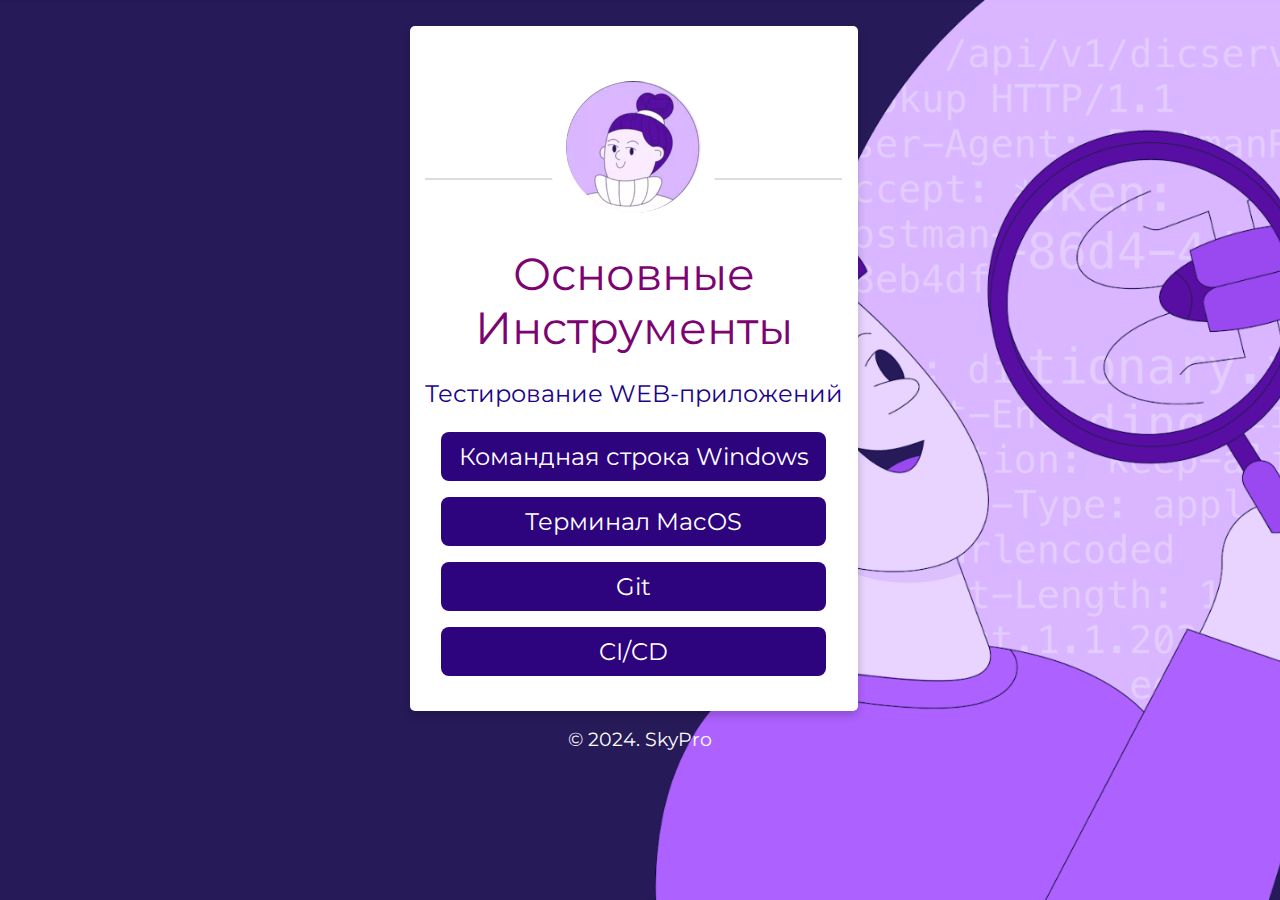
<file: skypro_final_task-main/skypro_final_task-main/index.html>
<!DOCTYPE html>
<html>
   <head>
      <title>Portal for QA</title>
      <link rel="stylesheet" type="text/css" href="css/style.css">
      <link rel="stylesheet" type="text/css" href="css/font-awesome.css">
      <link rel="shortcut icon" href="img/fav.ico" type="image/x-icon">
      <link href="https://fonts.googleapis.com/css?family=Montserrat:700" rel="stylesheet">
      <meta charset="utf-8">
      <meta name="viewport" content="width=device-width, initial-scale=1">
   </head>
   <body>
      <!--Card-->
      <div class="card animated fadeIn"><center>
         <img class="center animated rollIn" src="img/ava.png" alt="avatar"></center>
         <hr>
         <div class="name">
            Основные инcтрументы
         </div>
         <p class="subtitle">Тестирование WEB-приложений</p>
         <p align="center">
            <a href="html/cmd.html" class="button-style">Командная строка Windows</a>
         </p>
         <p align="center">
            <a href="html/mac.html" class="button-style">Терминал MacOS</a>
         </p>
          <p align="center">
            <a href="html/git.html" class="button-style">Git</a>
         </p>
         <p align="center">
            <a href="html/CI-CD.html" class="button-style">CI/CD</a>
         </p>
         <p> <br>
         </p>
      </div>
      <!--footer-->
      <footer class="animated fadeIn">
         &copy; 2024. SkyPro
      </footer>
   </body>
</html>
</file>
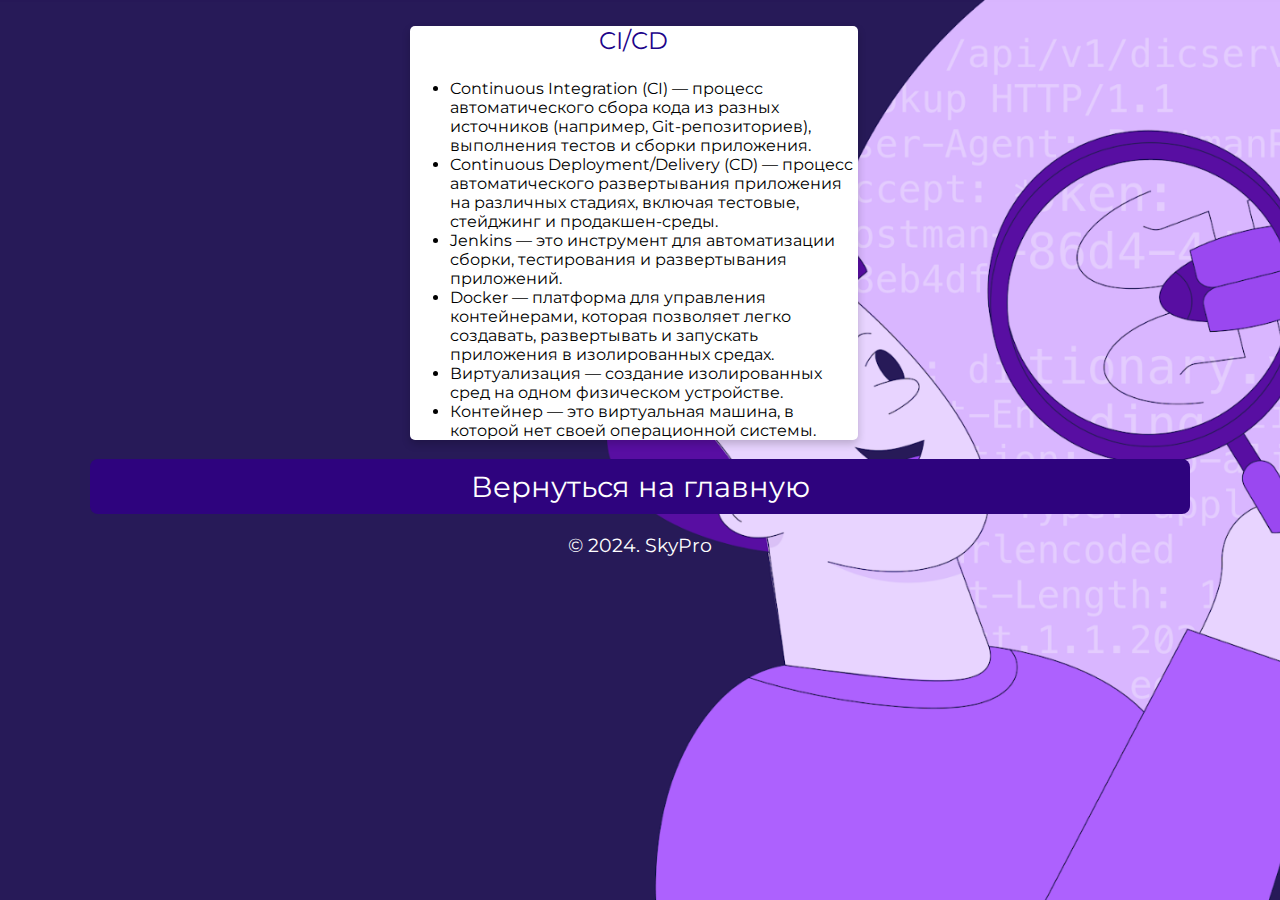
<file: skypro_final_task-main/skypro_final_task-main/html/CI-CD.html>
<!DOCTYPE html>
<html>
   <head>
      <title>Ci/CD</title>
      <link rel="stylesheet" type="text/css" href="../css/style.css">
      <link rel="stylesheet" type="text/css" href="../css/font-awesome.css">
      <link rel="shortcut icon" href="../img/fav.ico" type="image/x-icon">
      <link href="https://fonts.googleapis.com/css?family=Montserrat:700" rel="stylesheet">
      <meta charset="utf-8">
      <meta name="viewport" content="width=device-width, initial-scale=1">
   </head>
   <body>
      <!--Card-->
      <div class="card">
         <p class="subtitle">CI/CD</p>
          <ul>
            <li>Continuous Integration (CI) — процесс автоматического сбора кода из разных источников (например, Git-репозиториев), выполнения тестов и сборки приложения.</li>
            <li>Continuous Deployment/Delivery (CD) — процесс автоматического развертывания приложения на различных стадиях, включая тестовые, стейджинг и продакшен-среды.</li>
            <li>Jenkins — это инструмент для автоматизации сборки, тестирования и развертывания приложений.</li>
            <li>Docker — платформа для управления контейнерами, которая позволяет легко создавать, развертывать и запускать приложения в изолированных средах.</li>
            <li>Виртуализация — создание изолированных сред на одном физическом устройстве.</li>
            <li>Контейнер — это виртуальная машина, в которой нет своей операционной системы.</li>
         </ul>
      </div>
      <!--footer-->
      <footer class="animated fadeIn">
         <p align="center">
            <a href="../index.html"class="button-style">Вернуться на главную</a>
         </p>
         &copy; 2024. SkyPro
      </footer>
   </body>
</html>
</file>
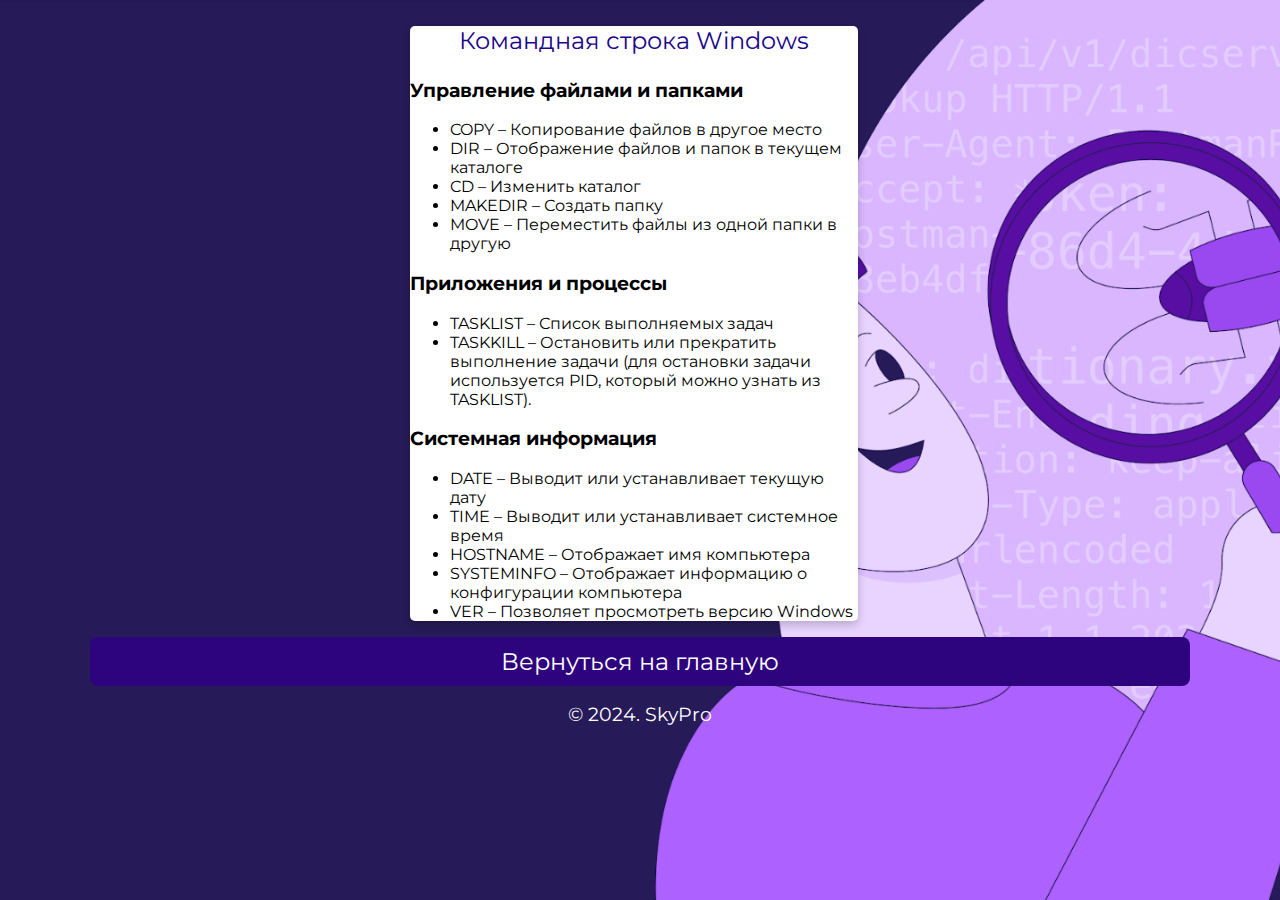
<file: skypro_final_task-main/skypro_final_task-main/html/cmd.html>
<!DOCTYPE html>
<html>
   <head>
      <title>Командная строка Windows</title>
      <link rel="stylesheet" type="text/css" href="../css/style.css">
      <link rel="stylesheet" type="text/css" href="../css/font-awesome.css">
      <link rel="shortcut icon" href="../img/fav.ico" type="image/x-icon">
      <link href="https://fonts.googleapis.com/css?family=Montserrat:700" rel="stylesheet">
      <meta charset="utf-8">
      <meta name="viewport" content="width=device-width, initial-scale=1">
   </head>
   <body>
      <!--Card-->
      <div class="card animated fadeIn">
         <p class="subtitle">Командная строка Windows</p>
         <h3 id="rt-0"> Управление файлами и папками</h3>
         <ul>
            <li>COPY – Копирование файлов в другое место</li>
            <li>DIR – Отображение файлов и папок в текущем каталоге</li>
            <li>CD – Изменить каталог</li>
            <li>MAKEDIR – Создать папку</li>
            <li>MOVE – Переместить файлы из одной папки в другую</li>
         </ul>
         <h3 id="rt-1">Приложения и процессы</h3>
         <ul>
            <li>TASKLIST – Список выполняемых задач</li>
            <li>TASKKILL – Остановить или прекратить выполнение задачи (для остановки задачи используется PID, который можно узнать из TASKLIST).</li>
         </ul>
         <h3 id="rt-3">Системная информация</h3>
         <ul>
            <li>DATE – Выводит или устанавливает текущую дату</li>
            <li>TIME – Выводит или устанавливает системное время </li>
            <li>HOSTNAME – Отображает имя компьютера</li>
            <li>SYSTEMINFO – Отображает информацию о конфигурации компьютера</li>
            <li>VER – Позволяет просмотреть версию Windows</li>
         </ul>
      </div>
      <!--footer-->
      <p align="center">
         <a href="../index.html"class="button-style">Вернуться на главную</a>
      </p>
      <footer class="animated fadeIn">
         &copy; 2024. SkyPro
      </footer>
   </body>
</html>
</file>
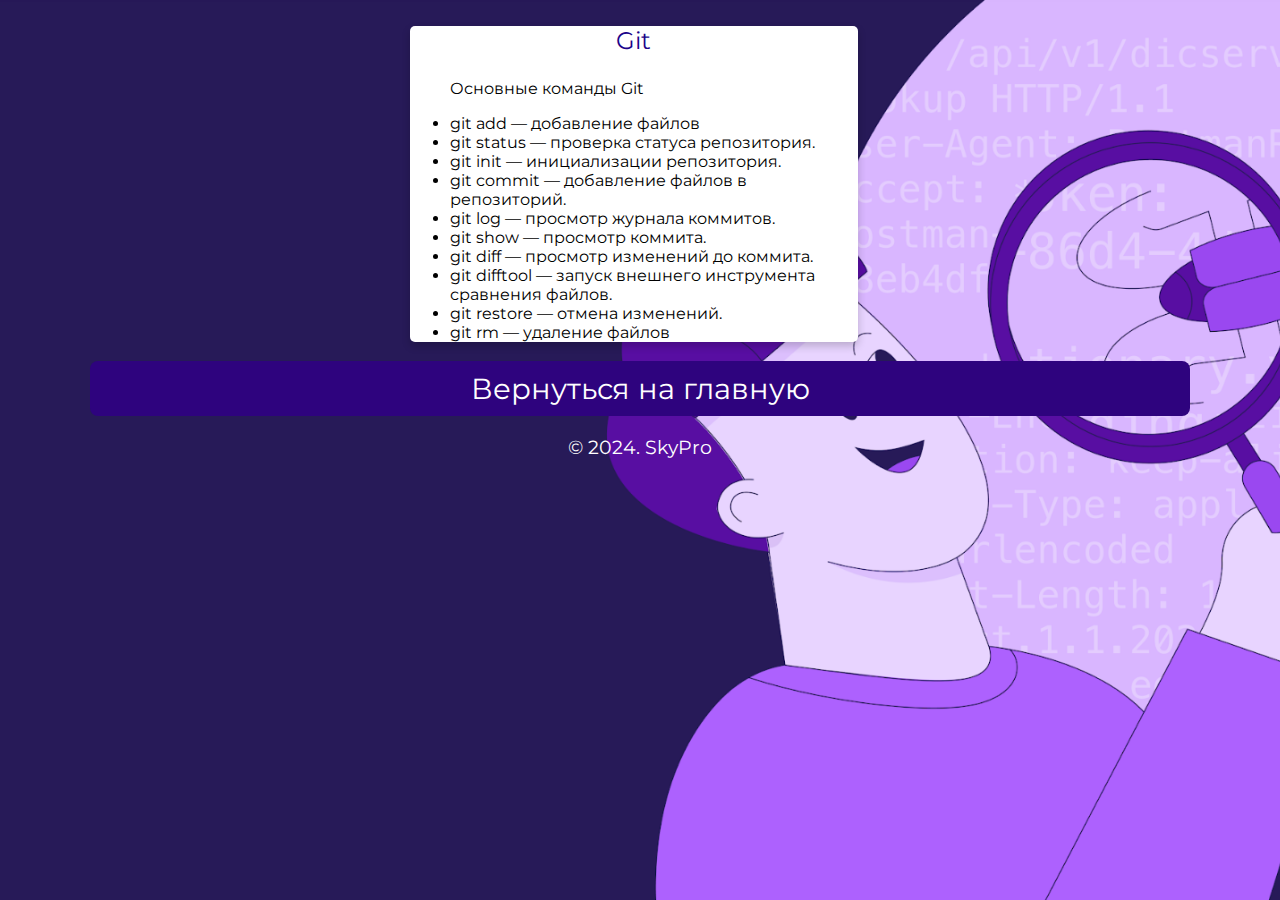
<file: skypro_final_task-main/skypro_final_task-main/html/git.html>
<!DOCTYPE html>
<html>
   <head>
      <title>Git - всему голова!</title>
      <link rel="stylesheet" type="text/css" href="../css/style.css">
      <link rel="stylesheet" type="text/css" href="../css/font-awesome.css">
      <link rel="shortcut icon" href="../img/fav.ico" type="image/x-icon">
      <link href="https://fonts.googleapis.com/css?family=Montserrat:700" rel="stylesheet">
      <meta charset="utf-8">
      <meta name="viewport" content="width=device-width, initial-scale=1">
   </head>
   <body>
      <!--Card-->
      <div class="card">
         <p class="subtitle">Git</p>
          <ul>
           <p> Основные команды Git</p>
            <li>git add — добавление файлов</li>
            <li>git status — проверка статуса репозитория.</li>
            <li>git init — инициализации репозитория.</li>
            <li>git commit — добавление файлов в репозиторий.</li>
            <li>git log — просмотр журнала коммитов. </li>
            <li>git show — просмотр коммита. </li>
            <li>git diff — просмотр изменений до коммита. </li>
            <li>git difftool — запуск внешнего инструмента сравнения файлов. </li>
            <li>git restore — отмена изменений. </li>
            <li>git rm — удаление файлов  </li>
         </ul>
      </div>
      <!--footer-->
      <footer class="animated fadeIn">
         <p align="center">
            <a href="../index.html"class="button-style">Вернуться на главную</a>
         </p>
         &copy; 2024. SkyPro
      </footer>
   </body>
</html>
</file>
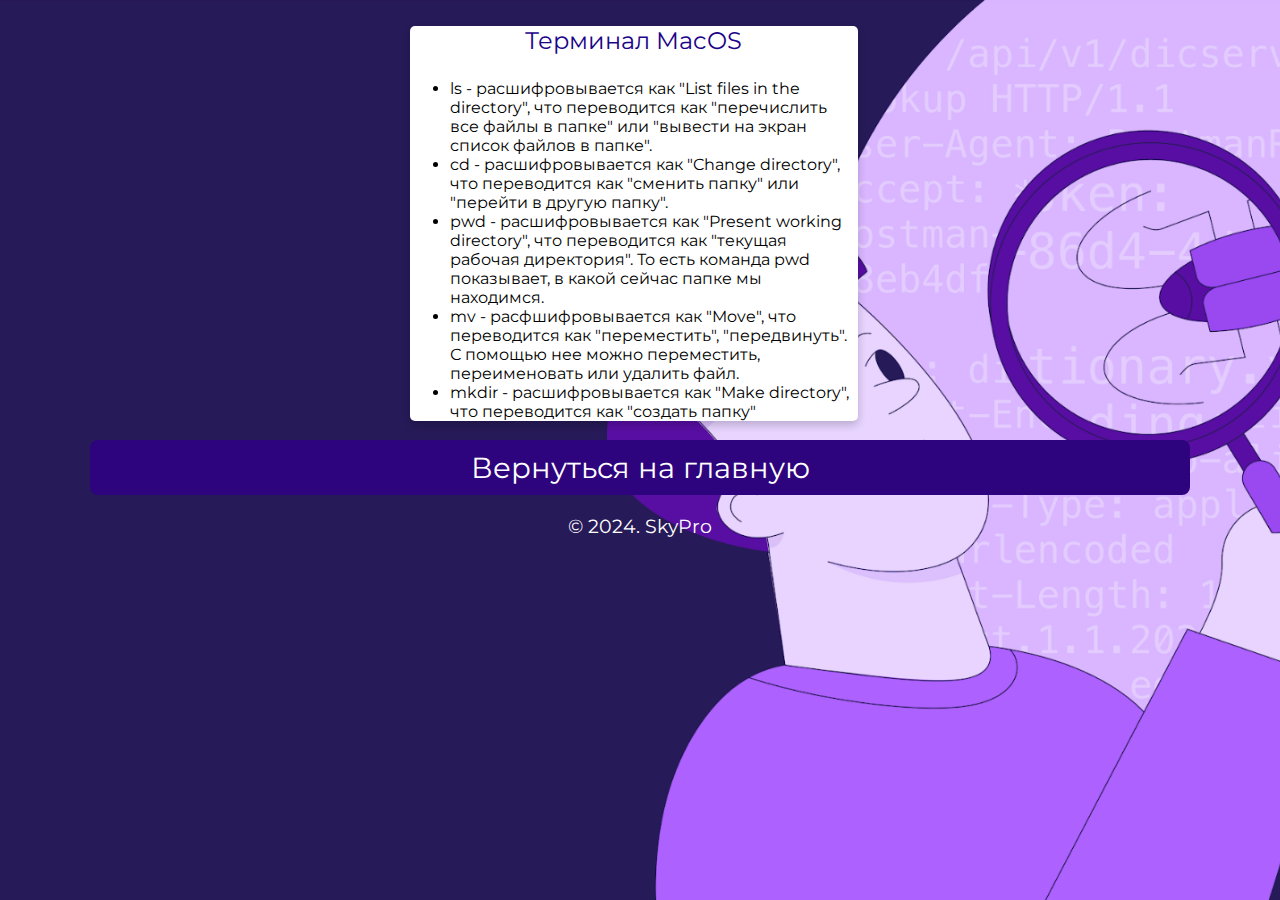
<file: skypro_final_task-main/skypro_final_task-main/html/mac.html>
<!DOCTYPE html>
<html>
   <head>
      <title>Терминал MaOS</title>
      <link rel="stylesheet" type="text/css" href="../css/style.css">
      <link rel="stylesheet" type="text/css" href="../css/font-awesome.css">
      <link rel="shortcut icon" href="../img/fav.ico" type="image/x-icon">
      <link href="https://fonts.googleapis.com/css?family=Montserrat:700" rel="stylesheet">
      <meta charset="utf-8">
      <meta name="viewport" content="width=device-width, initial-scale=1">
   </head>
   <body>
      <!--Card-->
      <div class="card animated fadeIn">
         <p class="subtitle">Терминал MacOS</p>
         <ul>
            <li>ls - расшифровывается как "List files in the directory", что переводится как "перечислить все файлы в папке" или "вывести на экран список файлов в папке".</li>
            <li>cd - расшифровывается как "Change directory", что переводится как "сменить папку" или "перейти в другую папку".</li>
            <li>pwd - расшифровывается как "Present working directory", что переводится как "текущая рабочая директория". То есть команда pwd показывает, в какой сейчас папке мы находимся. </li>
            <li>mv -  расфшифровывается как "Move", что переводится как "переместить", "передвинуть". С помощью нее можно переместить, переименовать или удалить файл.</li>
            <li>mkdir - расшифровывается как "Make directory", что переводится как "создать папку"</li>
         </ul>
      </div>
      <!--footer-->
      <footer class="animated fadeIn">
         <p align="center">
            <a href="../index.html"class="button-style">Вернуться на главную</a>
         </p>
         &copy; 2024. SkyPro
      </footer>
   </body>
</html>
</file>
<file: skypro_final_task-main/skypro_final_task-main/css/style.css>
* {
	font-family: 'Montserrat', sans-serif;
}

body {
	width: 100%;
	margin: 0px;
	background-image: url(../img/bg.jpg);
	background-repeat: repeat-y no-repeat;
	background-size: cover;
	background-position: center;
	background-attachment: fixed;
}

.icons>a {
	text-decoration: none;
	color: darkgray;
}

.location>a {
	text-decoration: none;
	color: white;
}

.location:hover {
	box-shadow: 0 8px 16px 0 rgba(0, 0, 0, 0.2);
}


/*---------- Responsive Grid ---------------*/

@media screen and (min-width: 1001px) {
	.card {
		margin-left: 32%;
		margin-top: 2%;
		padding: 0px;
		background-color: white;
		box-shadow: 0 4px 8px 0 rgba(0, 0, 0, 0.2);
		transition: 0.3s;
		width: 35%;
		border-radius: 5px;
	}
	.card:hover {
		box-shadow: 0 8px 16px 0 rgba(0, 0, 0, 1);
	}
	img {
		border: 20px solid white;
		border-radius: 50%;
		margin-top: 8%;
		margin-bottom: -15% !important;
		width: 30%;
	}
	.name {
		text-align: center;
		font-size: 2.8em;
		color: rgb(124, 4, 114);
		margin-top: 15%;
		margin-bottom: auto;
		text-transform: capitalize;
	}
	hr {
		width: 93%;
		height: 2px;
		background-color: gainsboro;
		border: 0px;
	}
	.subtitle {
		text-align: center;
		font-size: 1.5em;
		color: rgb(28, 4, 138);
	}
	.icons {
		font-size: 18px;
		text-align: center;
		margin-right: 0px;
		margin-left: 0px;
		color: darkgray;
		margin-bottom: 40px;
	}
	.location {
		text-align: center;
		color: white;
		font-size: 1.5em;
		display: block;
		background-color: rgba(175,133,255,1);
		padding: 10px;
		margin-left: 7%;
		margin-right: 7%;
		border-radius: 8px;
	}
	.button-style {
		text-align: center;
		text-decoration: none;
		color: white;
		font-size: 1.5em;
		display: block;
		background-color: rgb(46, 3, 126);
		padding: 10px;
		margin-left: 7%;
		margin-right: 7%;
		border-radius: 8px;
	}
	.button-style:hover {
	box-shadow: 0 8px 60px 0 rgb(255, 1, 1);
	}

@media (min-width: 100px) and (max-width: 728px) and (orientation:portrait) {
	body {
		width: 100%;
		margin: 0px;
		background: url(../img/bg.jpg) fixed no;
		overflow-x: hidden;
	}
	hr {
		width: 93%;
		height: 2px;
		background-color: gainsboro;
		border: 0px;
	}
	.card {
		margin-top: 10%;
		margin-left: 2%;
		margin-right: 0px;
		background-color: white;
		box-shadow: 0 4px 8px 0 rgba(0, 0, 0, 0.2);
		transition: 0.3s;
		width: 95%;
		border-radius: 5px;
	}
	.card:hover {
		box-shadow: 0 8px 16px 0 rgba(0, 0, 0, 1);
	}
	img {
		border: 15px solid white;
		margin-bottom: -20% !important;
		border-radius: 50%;
		width: 33%;
	}
	.name {
		padding-right: 4px;
		padding-left: 4px;
		text-align: center;
		font-size: 2.5em;
		color: gainsboro;
		margin-top: 16%;
		margin-bottom: auto;
		text-transform: capitalize;
	}
	.subtitle {
		text-align: center;
		font-size: 1.2em;
		color: darkgray;
	}
	.icons {
		font-size: 11px;
		text-align: center;
		margin-right: 0px;
		margin-left: 0px;
		color: darkgray;
		margin-bottom: 40px;
	}
	.location {
		text-align: center;
		color: white;
		font-size: 0.8em;
		display: block;
		background-color: rgba(175,133,255,1);
		padding: 10px;
		margin-left: 7%;
		margin-right: 7%;
		border-radius: 8px;
	}
}

@media (min-width: 100px) and (max-width: 728px) and (orientation:landscape) {
	body {
		width: 100%;
		margin: 0px;
		background: url(../img/bg.jpg) fixed no;
		overflow-x: hidden;
	}
	hr {
		width: 93%;
		height: 2px;
		background-color: gainsboro;
		border: 0px;
	}
	.card {
		margin-top: 6%;
		margin-left: 9%;
		margin-right: 0px;
		background-color: white;
		box-shadow: 0 4px 8px 0 rgba(0, 0, 0, 0.2);
		transition: 0.3s;
		width: 80%;
		border-radius: 5px;
	}
	.card:hover {
		box-shadow: 0 8px 16px 0 rgba(0, 0, 0, 1);
	}
	img {
		border: 15px solid white;
		margin-bottom: -15% !important;
		border-radius: 50%;
		width: 25%;
	}
	.name {
		padding-right: 4px;
		padding-left: 4px;
		text-align: center;
		font-size: 2.8em;
		color: gainsboro;
		margin-top: 16%;
		margin-bottom: auto;
		text-transform: capitalize;
	}
	.subtitle {
		text-align: center;
		font-size: 1.9em;
		color: darkgray;
	}
	.icons {
		font-size: 18px;
		text-align: center;
		margin-right: 0px;
		margin-left: 0px;
		color: darkgray;
		margin-bottom: 40px;
	}
	.location {
		text-align: center;
		color: white;
		font-size: 1.5em;
		display: block;
		background-color: rgba(175,133,255,1);
		padding: 10px;
		margin-left: 7%;
		margin-right: 7%;
		border-radius: 8px;
	}
}

@media only screen and (min-width: 728px) and (max-width: 1000px) {
	body {
		width: 100%;
		margin: 0px;
		background: url(../img/bg.jpg) fixed no;
		overflow-x: hidden;
	}
	hr {
		width: 93%;
		height: 2px;
		background-color: gainsboro;
		border: 0px;
	}
	.card {
		margin-top: 4%;
		margin-left: 13%;
		align-content: center;
		background-color: white;
		box-shadow: 0 4px 8px 0 rgba(0, 0, 0, 0.2);
		transition: 0.3s;
		width: 75%;
		border-radius: 5px;
	}
	.card:hover {
		box-shadow: 0 8px 16px 0 rgba(0, 0, 0, 1);
	}
	img {
		border: 15px solid white;
		margin-bottom: -18% !important;
		border-radius: 50%;
		width: 30%;
	}
	.name {
		text-align: center;
		font-size: 2.5em;
		color: gainsboro;
		margin-top: 16%;
		margin-bottom: auto;
		text-transform: capitalize;
	}
	.subtitle {
		text-align: center;
		font-size: 2em;
		color: darkgray;
	}
	.icons {
		font-size: 15px;
		text-align: center;
		margin-right: 0px;
		margin-left: 0px;
		color: darkgray;
		margin-bottom: 40px;
	}
	.location {
		text-align: center;
		color: white;
		font-size: 1.8em;
		display: block;
		background-color: rgba(175,133,255,1);
		padding: 10px;
		margin-left: 7%;
		margin-right: 7%;
		border-radius: 8px;
	}
}


/*---------- Responsive Grid Ends ---------------*/
footer {
	text-align: center;
	color: white;
	font-size: 1.2em
}
}
</file>
